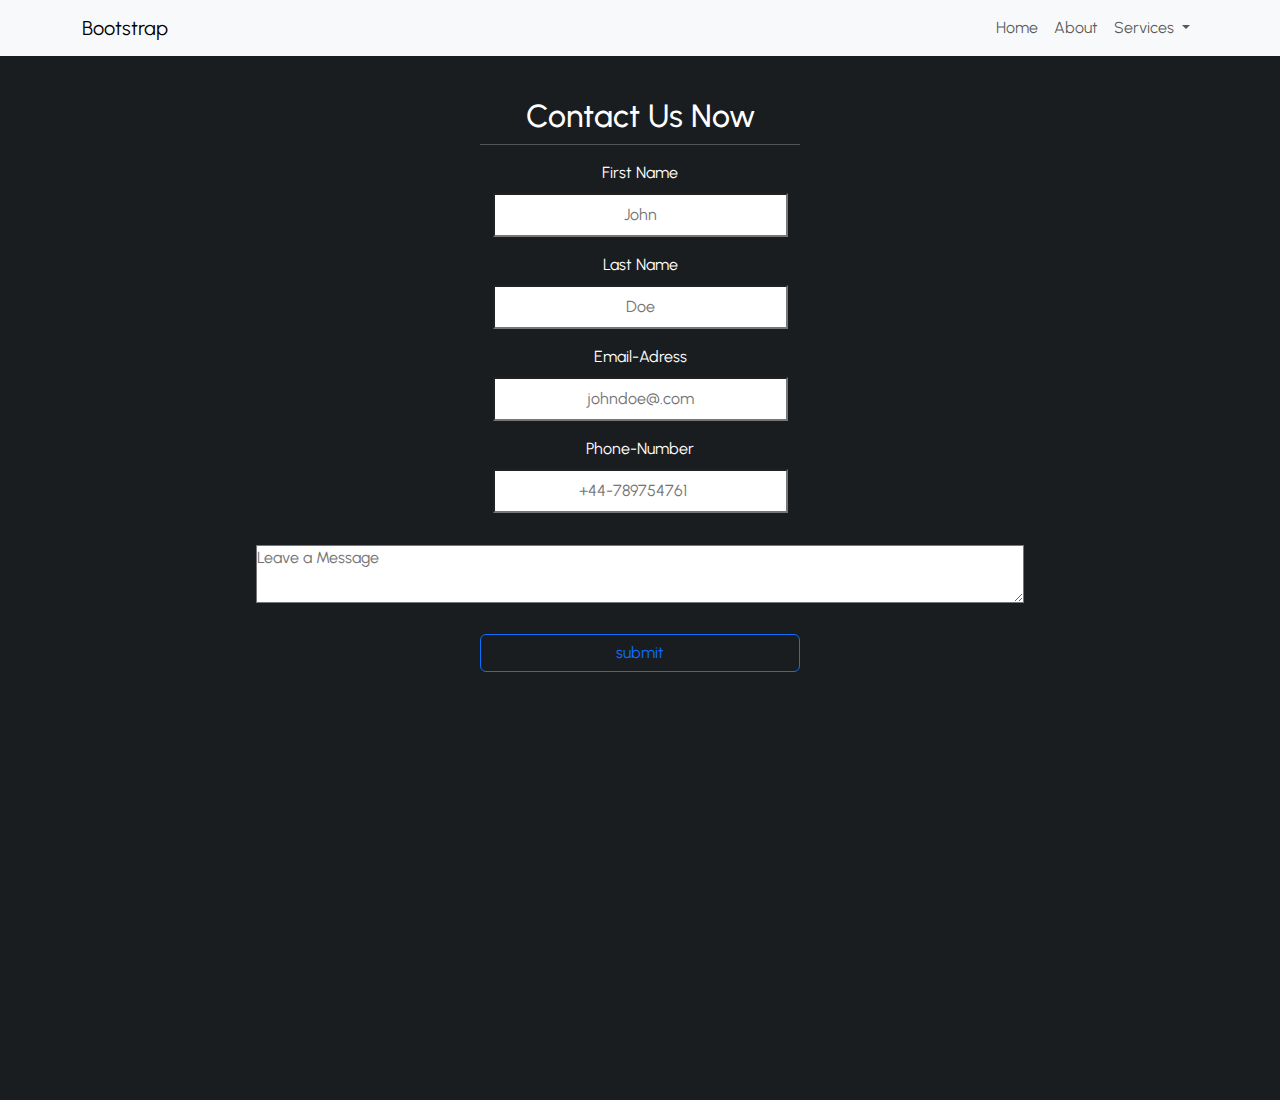
<file: contact.html>
<!doctype html>
<html lang="en">



<head>
    <meta charset="utf-8">
    <meta name="viewport" content="width=device-width, initial-scale=1">
    <title>Bootstrap demo</title>
    <link href="https://cdn.jsdelivr.net/npm/bootstrap@5.3.3/dist/css/bootstrap.min.css" rel="stylesheet"
        integrity="sha384-QWTKZyjpPEjISv5WaRU9OFeRpok6YctnYmDr5pNlyT2bRjXh0JMhjY6hW+ALEwIH" crossorigin="anonymous">

    <link rel="stylesheet" href="style.css">
</head>

<body>
    <nav class="navbar navbar-expand-lg bg-body-tertiary" data-bs-theme="light">
        <div class="container">
            <a class="navbar-brand" href="#">Bootstrap</a>
            <button class="navbar-toggler" type="button" data-bs-toggle="collapse"
                data-bs-target="#navbarSupportedContent" aria-controls="navbarSupportedContent" aria-expanded="false"
                aria-label="Toggle navigation">
                <span class="navbar-toggler-icon"></span>
            </button>
            <div class="collapse navbar-collapse" id="navbarSupportedContent">
                <ul class="navbar-nav ms-auto mb-2 mb-lg-0">
                    <li class="nav-item">
                        <a class="nav-link" aria-current="page" href="index.html">Home</a>
                    </li>
                    <li class="nav-item">
                        <a class="nav-link" href="about.html">About</a>
                    </li>
                    <li class="nav-item dropdown">
                        <a class="nav-link dropdown-toggle" href="#" role="button" data-bs-toggle="dropdown"
                            aria-expanded="false">
                            Services
                        </a>
                        <ul class="dropdown-menu">
                            <li><a class="dropdown-item" href="#">Action</a></li>
                            <li><a class="dropdown-item" href="#">Another action</a></li>
                            <li>
                                <hr class="dropdown-divider">
                            </li>
                            <li><a class="dropdown-item" href="#">Something else here</a></li>
                        </ul>
                    </li>
                </ul>
            </div>
        </div>
    </nav>

    <main class="contact-main">
        <section class="bg-main-2 bg-colors">
            <div class="row">
                <div class="col-12 col-md-12 col-lg-12">
                    <div class="text-center mt-5 ">
                    <h2 class="text-capitalize text-center text-white">Contact us now</h2>
                    <hr class="w-25 mx-auto text-white">
                  <form action="" id="gutter" class="row row-gap-3 mt-3 gutter-x-0" --bs-gutter-x="0">
                    <div class="col-12 d-flex flex-column justify-content-center align-items-center">
                        <label for="firstname" class="form-label ">First Name</label>
                        <input type="text" id="firstname" placeholder="John" class=" contact-input text-center px-5 py-2 mx-auto">
                    </div>
                    <div class="col-12 d-flex flex-column justify-content-center align-items-center">
                        <label for="lastname" class="form-label ">Last Name</label>
                        <input type="text" id="lastname" placeholder="Doe" class="contact-input text-center px-5 py-2 mx-auto">
                    </div>
                    <div class="col-12 d-flex flex-column justify-content-center align-items-center">
                        <label for="email" class="form-label ">Email-Adress</label>
                        <input type="email" id="email" placeholder="johndoe@.com" class="contact-input text-center px-5 py-2 mx-auto "> 
                    </div>
                    <div class="col-12 d-flex flex-column justify-content-center align-items-center">
                        <label for="number" class="form-label ">Phone-Number</label>
                        <input type="number" id="number" placeholder="+44-789754761" class="contact-input text-center px-5 py-2 mx-auto ">
                    </div>
                    <div class="col-12 w-md-50">
                        <textarea id="textarea" placeholder="Leave a Message" class=" mt-3"></textarea>
                    </div>
                    <div class="d-flex justify-content-center align-items-center mt-3 mb-2">
                        <button class="btn btn-outline-primary w-25 text-center "> 
                            submit
                        </button>

                    </div>

                  </form>
                  <!-- <form action="" class="grid row-gap-3 column-gap-3 justify-content-center align-items-center">
                    <input type="text" placeholder="John">
                    <input type="text" placeholder="Doe">
                    <input type="email" placeholder="johndoe@.com">
                    <input type="phone number" placeholder="+44-798638911">
                    <textarea name="" id="textarea"></textarea>
                  </form> -->


                   
                </div>
            </div>
        </section>
    </main>
    
    
    
    
    
    
    
    
    
    <script src="https://cdn.jsdelivr.net/npm/bootstrap@5.3.3/dist/js/bootstrap.bundle.min.js"
integrity="sha384-YvpcrYf0tY3lHB60NNkmXc5s9fDVZLESaAA55NDzOxhy9GkcIdslK1eN7N6jIeHz"
crossorigin="anonymous"></script>

</body>

</html>
</file>
<file: style.css>
@import url('https://fonts.googleapis.com/css2?family=Urbanist:ital,wght@0,100..900;1,100..900&display=swap');

*{
    margin: 0;
    padding: 0;
    box-sizing: border-box;
background-size: cover;
    font-family: "Urbanist",sans-serif ;
}
:root{
    --bs-dark-color:#1a1d20;
    --bs-dark-primary:#1c1c1c;
    --bs-main-color:#ffff;
    --bs-primary-color:#c6c6c6;
    --secondary-color:#29a9fd;
    --bs-supporting-color:#c850c0;


}
/* h1,h2,h3,h4,h5,h6{
    color:var(--bs-dark-color);
} */
h1{
    font-weight: 3.8rem;
    color: var(--bs-main-color);
}
h2{
    color: var(--bs-dark-color);
    font-weight: 3rem;
    line-height: 1.5rem;
}
p{
color: var(--bs-dark-color);
letter-spacing: 0.05rem;
line-height: 1.5rem;
}
a{
    text-decoration: none;

}
li{
    list-style: none;
}
/* MAIN START */
.bg-main{
    
    height: auto;
    width: auto;
    position: relative;
    border: none;
    border-color: transparent;
    background-color: var(--bs-supporting-color);
}
.bg-color{
   background-color: var(--bs-dark-primary);
}
.main{
    
    /* justify-content: center;
    align-items: center; */
   display: grid;
   place-items: center;
   height: inherit;
   padding: 5rem 0;


}
.text-center video{
    margin-top: 50px;
    width: 90%;
    height: 80%;
    border-radius: 1.5rem;
}
.custom-shape-divider-bottom-1716449185 {
    position: absolute;
    bottom: 0;
    left: 0;
    width: 100%;
    overflow: hidden;
    line-height: 0;
    transform: rotate(180deg);
}

.custom-shape-divider-bottom-1716449185 svg {
    position: relative;
    display: block;
    width: calc(100% + 1.3px);
    height: 150px;
    transform: rotateY(180deg);
}

.custom-shape-divider-bottom-1716449185 .shape-fill {
    fill: #FFFFFF;
}
/* Services section */
.contact-main{background-color: var(--bs-dark-color);
    height: 116vh;
    position: relative;

}
.icon-arrow{
    margin: 0 5rem;
    height: 5rem;
    width: 5rem;
    background-color: var(--secondary-color);
    color: var(--bs-main-color);
    border-radius: 50%;
}
.form-input{
    border-radius: 1rem;
    border: 2px solid var(--bs-dark-color);
    text-align: center;
    background-color: var(--bs-primary-color);
}
.form-input::placeholder{
    color: var(--bs-dark-primary);
    font-size: larger;
    font-weight: bolder;
}
#textarea{
    width: 60%;
    height: 80%;
}
label{
    color: var(--bs-main-color);
}
.row{
    --bs-gutter-x:0;
}
.contact-input{
    align-self: center;
    justify-content: center;

}
</file>
